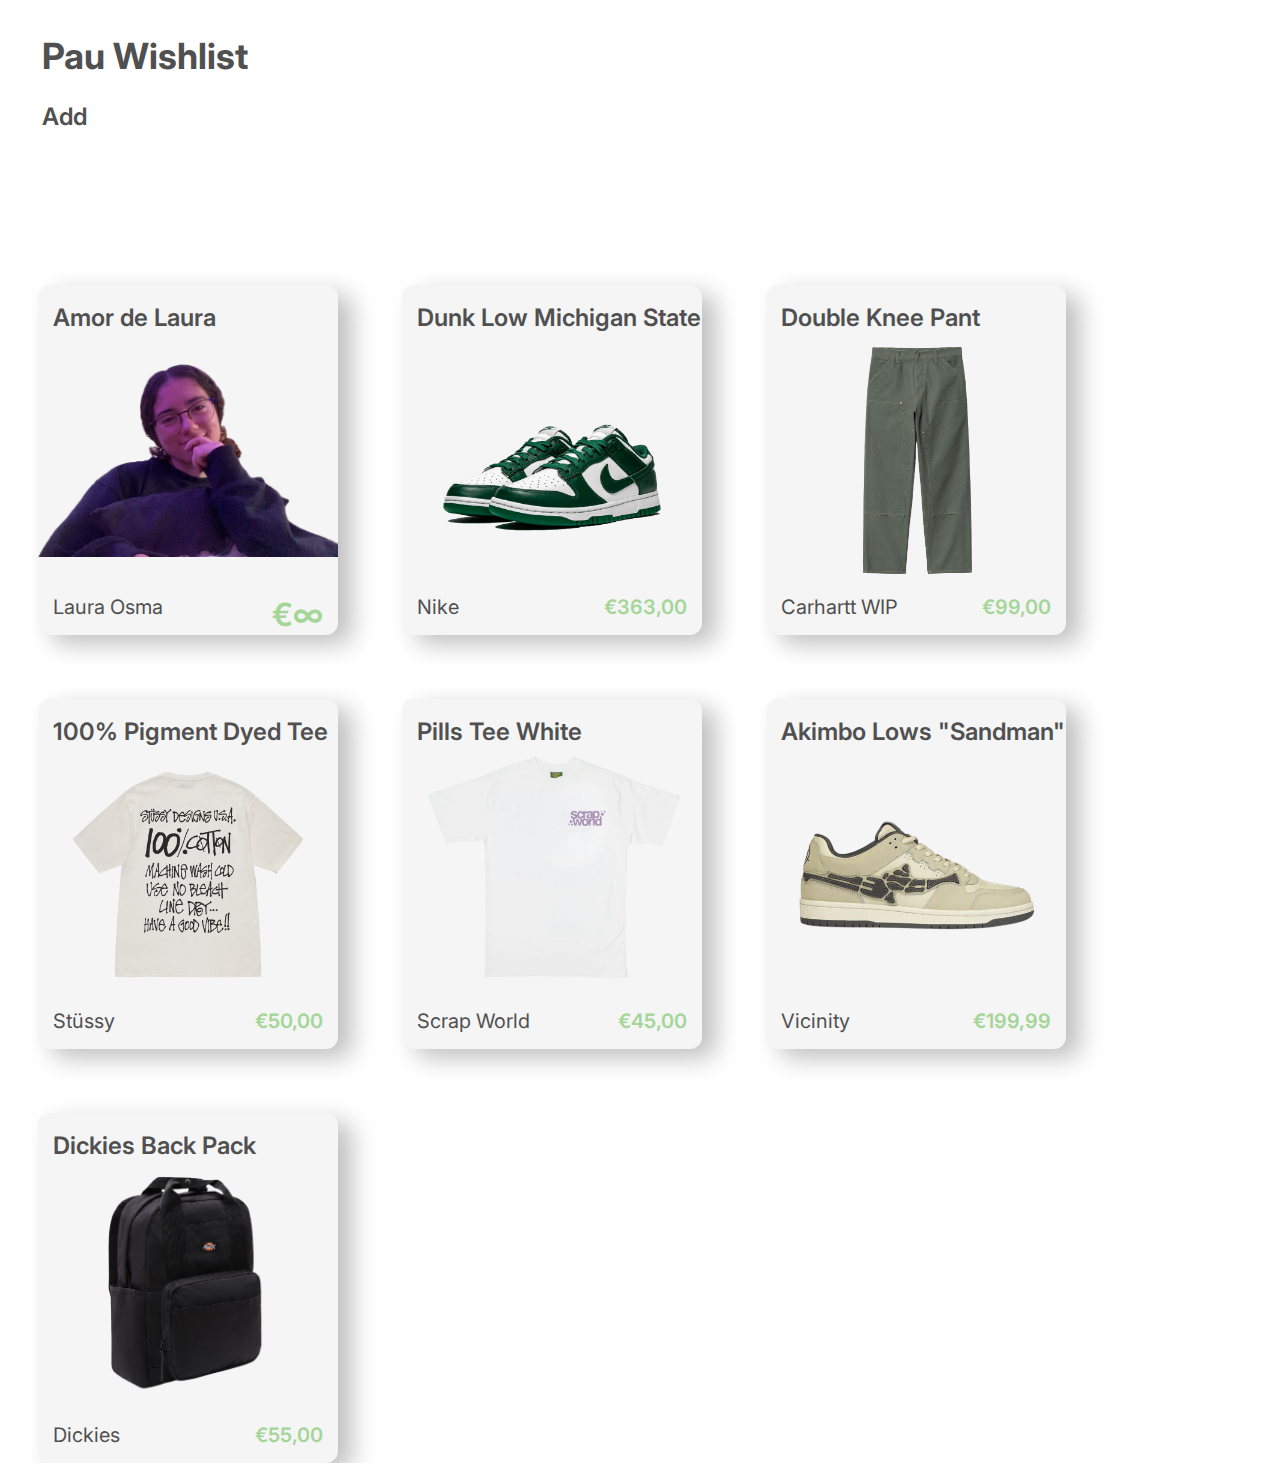
<file: index.html>
<!DOCTYPE html>
<html lang="en">

<head>
    <meta charset="UTF-8">
    <meta http-equiv="X-UA-Compatible" content="IE=edge">
    <meta name="viewport" content="width=device-width, initial-scale=1.0">
    <link rel="preconnect" href="https://fonts.googleapis.com">
    <link rel="preconnect" href="https://fonts.gstatic.com" crossorigin>
    <link href="https://fonts.googleapis.com/css2?family=Inter:wght@400;600;700&display=swap" rel="stylesheet">
    <link rel="shortcut icon" href="img/icon.png" type="image/x-icon">
    <link rel="stylesheet" href="style.css">
    <title>Wishlist</title>
</head>

<body>
    <div class="header">
        <h1>Pau Wishlist</h1>
        <p class="subH" id="add"><a href="pages/form/form.html">Add</a></p>
    </div>
    <div id="items">
        <div id="laura" class="item">
            <span class="product subH"><a href="laura.html">Amor de Laura</a></span>
            <span class="brand body">Laura Osma</span>
            <span class="price">€∞</span>
        </div>

        <div id="dunkMichiganState" class="item"
            onclick="window.open('https://stockx.com/es-es/nike-dunk-low-varsity-green')">
            <span class="product subH">Dunk Low Michigan State</span>
            <span class="brand body">Nike</span>
            <span class="price">€363,00</span>
        </div>

        <div id="carhartt" class="item"
            onclick="window.open('https://www.carhartt-wip.com/es/hombre-pantalones-chino/double-knee-pant-boxwood-rinsed-680_1')">
            <span class="product subH">Double Knee Pant</span>
            <span class="brand body">Carhartt WIP</span>
            <span class="price">€99,00</span>
        </div>

        <div id="stussyPigment" class="item"
            onclick="window.open('https://www.stussy.co.uk/products/1904829-100-pig-dyed-tee-natl?variant=40883152126063#')">
            <span class="product subH">100% Pigment Dyed Tee</span>
            <span class="brand body">Stüssy</span>
            <span class="price">€50,00</span>
        </div>

        <div id="scrapworld" class="item" onclick="window.open('https://scrapworld.es/products/pill-tee-white')">
            <span class="product subH">Pills Tee White</span>
            <span class="brand body">Scrap World</span>
            <span class="price">€45,00</span>
        </div>

        <div id="akimbo" class="item"
            onclick="window.open('https://www.vicinityclo.de/collections/footwear/products/akimbo-lows-sandman')">
            <span class="product subH">Akimbo Lows "Sandman"</span>
            <span class="brand body">Vicinity</span>
            <span class="price">€199,99</span>
        </div>

        <div id="dickiesBag" class="item"
            onclick="window.open('https://www.dickieslife.com/es_es/dickies-back-pack-w-lap-top-sleeve-extra-pocket-0a4x7f-black')">
            <span class="product subH">Dickies Back Pack</span>
            <span class="brand body">Dickies</span>
            <span class="price">€55,00</span>
        </div>
    </div>
</body>

</html>
</file>
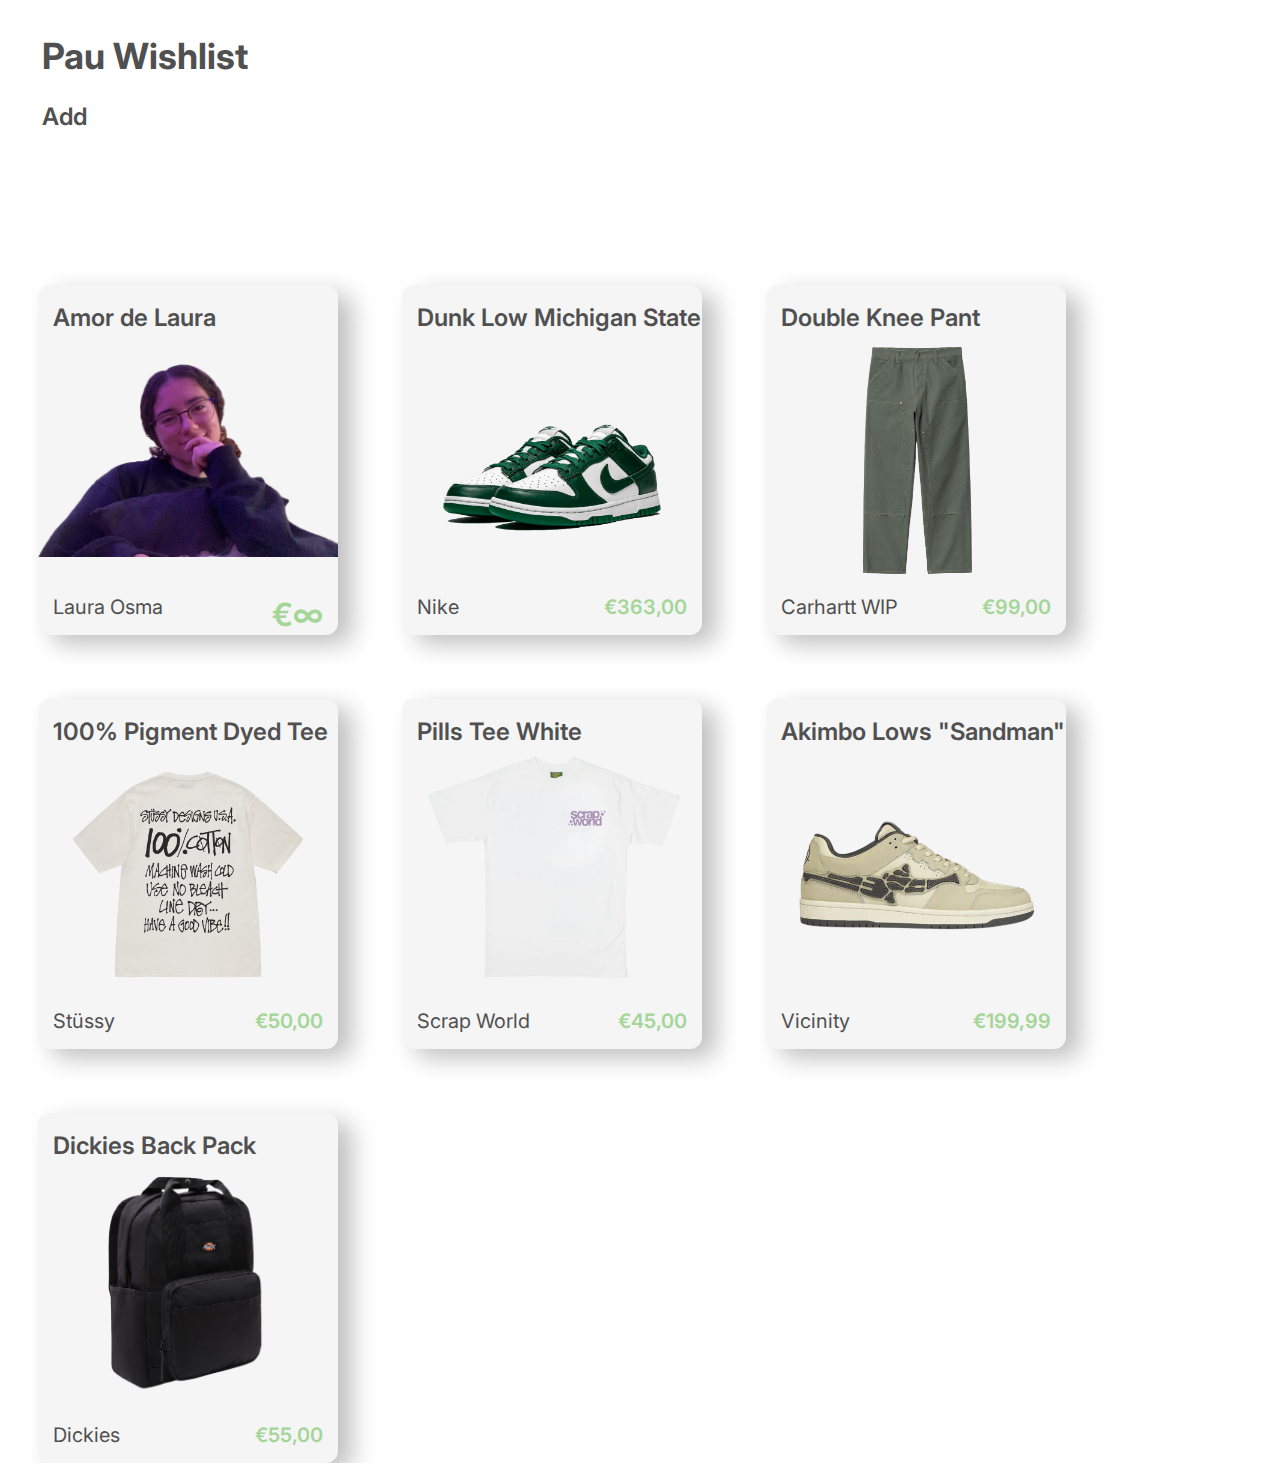
<file: wishlist.html>
<!DOCTYPE html>
<html lang="en">

<head>
    <meta charset="UTF-8">
    <meta http-equiv="X-UA-Compatible" content="IE=edge">
    <meta name="viewport" content="width=device-width, initial-scale=1.0">
    <link rel="preconnect" href="https://fonts.googleapis.com">
    <link rel="preconnect" href="https://fonts.gstatic.com" crossorigin>
    <link href="https://fonts.googleapis.com/css2?family=Inter:wght@400;600;700&display=swap" rel="stylesheet">
    <link rel="shortcut icon" href="img/icon.png" type="image/x-icon">
    <link rel="stylesheet" href="style.css">
    <title>Wishlist</title>
</head>

<body>
    <div class="header">
        <h1>Pau Wishlist</h1>
        <p class="subH" id="add"><a href="pages/form/form.html">Add</a></p>
    </div>
    <div id="items">
        <div id="laura" class="item">
            <span class="product subH"><a href="laura.html">Amor de Laura</a></span>
            <span class="brand body">Laura Osma</span>
            <span class="price">€∞</span>
        </div>

        <div id="dunkMichiganState" class="item"
            onclick="window.open('https://stockx.com/es-es/nike-dunk-low-varsity-green')">
            <span class="product subH">Dunk Low Michigan State</span>
            <span class="brand body">Nike</span>
            <span class="price">€363,00</span>
        </div>

        <div id="carhartt" class="item"
            onclick="window.open('https://www.carhartt-wip.com/es/hombre-pantalones-chino/double-knee-pant-boxwood-rinsed-680_1')">
            <span class="product subH">Double Knee Pant</span>
            <span class="brand body">Carhartt WIP</span>
            <span class="price">€99,00</span>
        </div>

        <div id="stussyPigment" class="item"
            onclick="window.open('https://www.stussy.co.uk/products/1904829-100-pig-dyed-tee-natl?variant=40883152126063#')">
            <span class="product subH">100% Pigment Dyed Tee</span>
            <span class="brand body">Stüssy</span>
            <span class="price">€50,00</span>
        </div>

        <div id="scrapworld" class="item" onclick="window.open('https://scrapworld.es/products/pill-tee-white')">
            <span class="product subH">Pills Tee White</span>
            <span class="brand body">Scrap World</span>
            <span class="price">€45,00</span>
        </div>

        <div id="akimbo" class="item"
            onclick="window.open('https://www.vicinityclo.de/collections/footwear/products/akimbo-lows-sandman')">
            <span class="product subH">Akimbo Lows "Sandman"</span>
            <span class="brand body">Vicinity</span>
            <span class="price">€199,99</span>
        </div>

        <div id="dickiesBag" class="item"
            onclick="window.open('https://www.dickieslife.com/es_es/dickies-back-pack-w-lap-top-sleeve-extra-pocket-0a4x7f-black')">
            <span class="product subH">Dickies Back Pack</span>
            <span class="brand body">Dickies</span>
            <span class="price">€55,00</span>
        </div>
    </div>
</body>

</html>
</file>
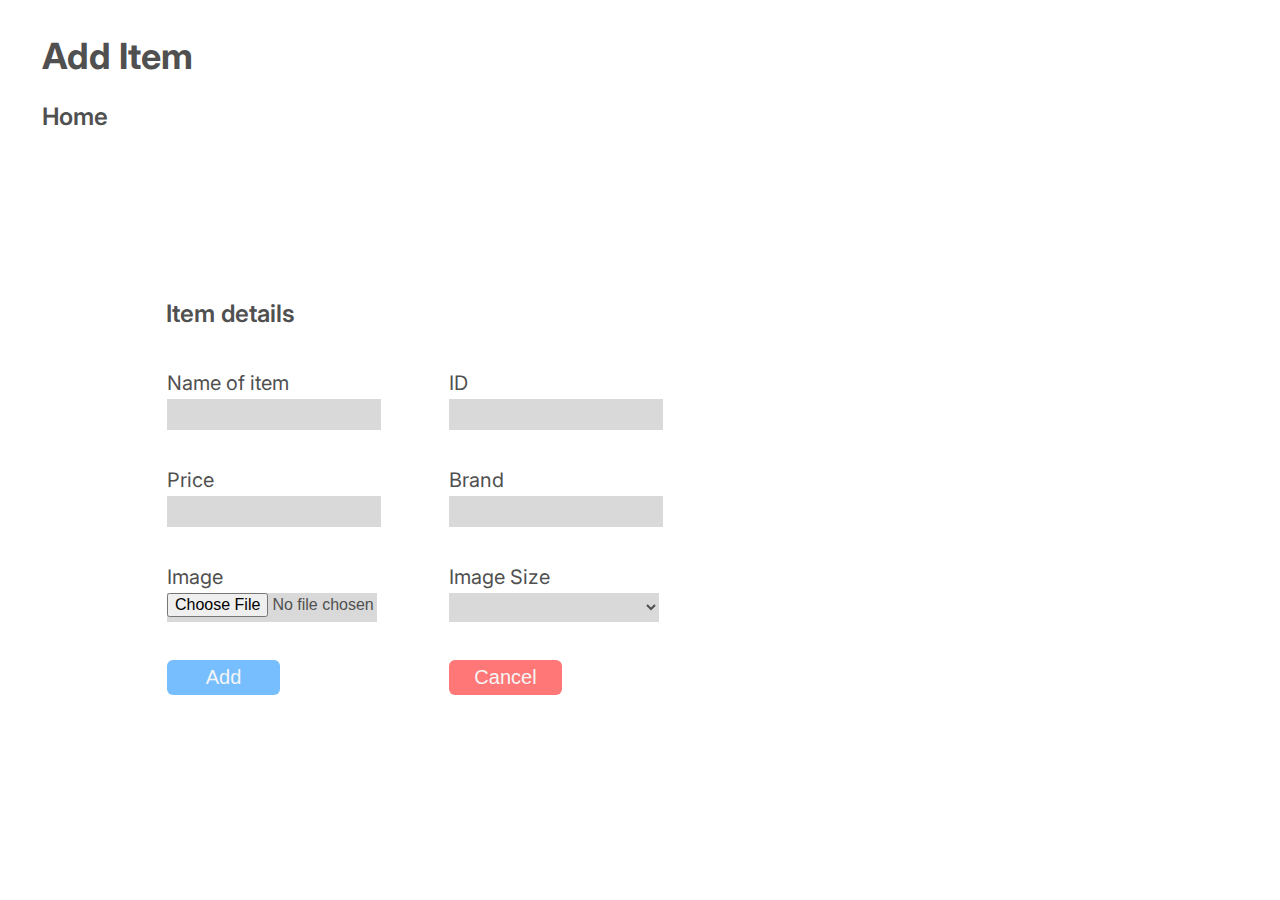
<file: pages/form/form.html>
<!DOCTYPE html>
<html lang="en">

<head>
    <meta charset="UTF-8">
    <meta http-equiv="X-UA-Compatible" content="IE=edge">
    <meta name="viewport" content="width=device-width, initial-scale=1.0">
    <link rel="preconnect" href="https://fonts.googleapis.com">
    <link rel="preconnect" href="https://fonts.gstatic.com" crossorigin>
    <link href="https://fonts.googleapis.com/css2?family=Inter:wght@400;600;700&display=swap" rel="stylesheet">
    <link rel="stylesheet" href="../../style.css">
    <link rel="stylesheet" href="form.css">
    <title>Form</title>
</head>

<body>
    <h1>Add Item</h1>
    <p class="subH home"><a href="../../index.html">Home</a></p>
    <form action="">
        <fieldset>
            <legend class="subH">Item details</legend>
            <table>

                <tr>
                    <td><label for="nameItem" class="body">Name of item</label></td>
                    <td><label for="itemId" class="body">ID</label></td>
                </tr>
                <tr>
                    <td><input type="text" name="nameItem" id="nameItem"></td>
                    <td><input type="text" name="itemId" id="itemId"></td>
                </tr>
                <tr>
                    <td><label for="itemPrice" class="body">Price</label></td>
                    <td><label for="itemBrand" class="body">Brand</label></td>
                </tr>
                <tr>
                    <td><input type="number" name="itemPrice" id="itemPrice" value="€"></td>
                    <td><input type="text" name="itemBrand" id="itemBrand"></td>
                </tr>
                <tr>
                    <td><label for="itemImage" class="body">Image</label></td>
                    <td><label for="itemImageSize" class="body">Image Size</label></td>
                </tr>
                <tr>
                    <td><input type="file" name="itemImage" id="itemImage"></td>
                    <td>
                        <select name="itemImageSize" id="itemImageSize">
                            <option value=""></option>
                            <option value="cover">cover</option>
                            <option value="contain">contain</option>
                            <option value="100">100%</option>
                            <option value="80">80%</option>
                            <option value="60">60%</option>
                            <option value="40">40%</option>
                            <option value="20">20%</option>
                        </select>
                    </td>
                </tr>
                <tr>
                    <td><input type="submit" value="Add" id="addBtn" class="btn body"></td>
                    <td><input type="button" value="Cancel" id="cancelBtn" class="btn body"></td>
                    
                </tr>

            </table>
        </fieldset>

    </form>
</body>

</html>
</file>
<file: style.css>
body {
    font-family: 'Inter', sans-serif;
}

h1 {
    position: relative;
    margin: 34px 0px 0px 34px;
    font-style: normal;
    font-weight: 700;
    font-size: 36px;
    line-height: 44px;
    color: #505050;
}

p a {
    margin: 0px 0px 0px 34px;
    color: #505050;
}

.item {
    display: inline-block;
    background: #F5F5F5;
    box-shadow: 14px 9px 25px rgba(0, 0, 0, 0.25);
    border-radius: 12px;
    position: relative;
    width: 300px;
    height: 350px;
    top: 100px;
    margin: 30px;
    transition: scale .2s;
    background-position: center;
    background-repeat: no-repeat;
    transition: ease all .2s;
}

.item:hover {
    transform: scale(1.2);
    cursor: grab;
}

.subH{
    font-style: normal;
    font-weight: 600;
    font-size: 24px;
    color: #505050;
}

.body {
    font-style: normal;
    font-weight: 400;
    font-size: 20px;
    color: #505050;
}

.product {
    position: absolute;
    max-width: 100%;
    height: 39px;
    left: 15px;
    top: 18px;
}

.brand {
    position: absolute;
    width: 100%;
    height: 24px;
    left: 15px;
    top: 310px;
}

.price {
    font-style: normal;
    font-weight: 600;
    font-size: 20px;
    color: #A4D698;
    text-align: right;

    position: absolute;
    width: 100%;
    height: 24px;
    right: 15px;
    top: 310px;
}

a {
    text-decoration: none;
    color: #505050;
}

#dunkMichiganState {
    background-image: url(img/dunk1.png);
    background-size: contain;
}

#carhartt {
    background-image: url(img/carhartt.png);
    background-size: 85%;
}

#stussyPigment {
    background-image: url(img/stussy1.png);
    background-size: contain;
}

#scrapworld {
    background-image: url(img/scrapworld.png);
    background-size: cover;
}

#akimbo {
    background-image: url(img/vicinity.png);
    background-size: 85%;
}

#dickiesBag {
    background-image: url(img/dickiesBag.png);
    background-size: 70%;
}

#laura {
    background-image: url(img/laura1.png);
    background-size: contain;
}

#laura .price {
    font-size: 32px;
}
</file>
<file: pages/form/form.css>
form {
    position: absolute;
    width: 483px;
    height: 408px;
    left: 150px;
    top: 299px;
}

input, select {
    background-color: #d9d9d9;
    border: none;
    color: #505050;
    width: 210px;
    min-height: 29px;
    font-size: 16px;
    margin-bottom: 34px;
}

fieldset {
    border: none;
}

legend {
    padding-bottom: 34px;
}

td {
    padding-right: 65px;
}

.btn {
    width: 113px;
    height: 35px;
    color: #f5f5f5;
    border-radius: 6px;
    border: none;
    transition: all 0.5 ease;
}

.btn:hover {
    cursor: pointer;
}

#addBtn {
    background-color: #77beff;
}

#addBtn:hover {
    background-color: #449aeb;
}

#cancelBtn {
    background-color: #ff7777;
}

#cancelBtn:hover {
    background-color: #f55050;
}
</file>
